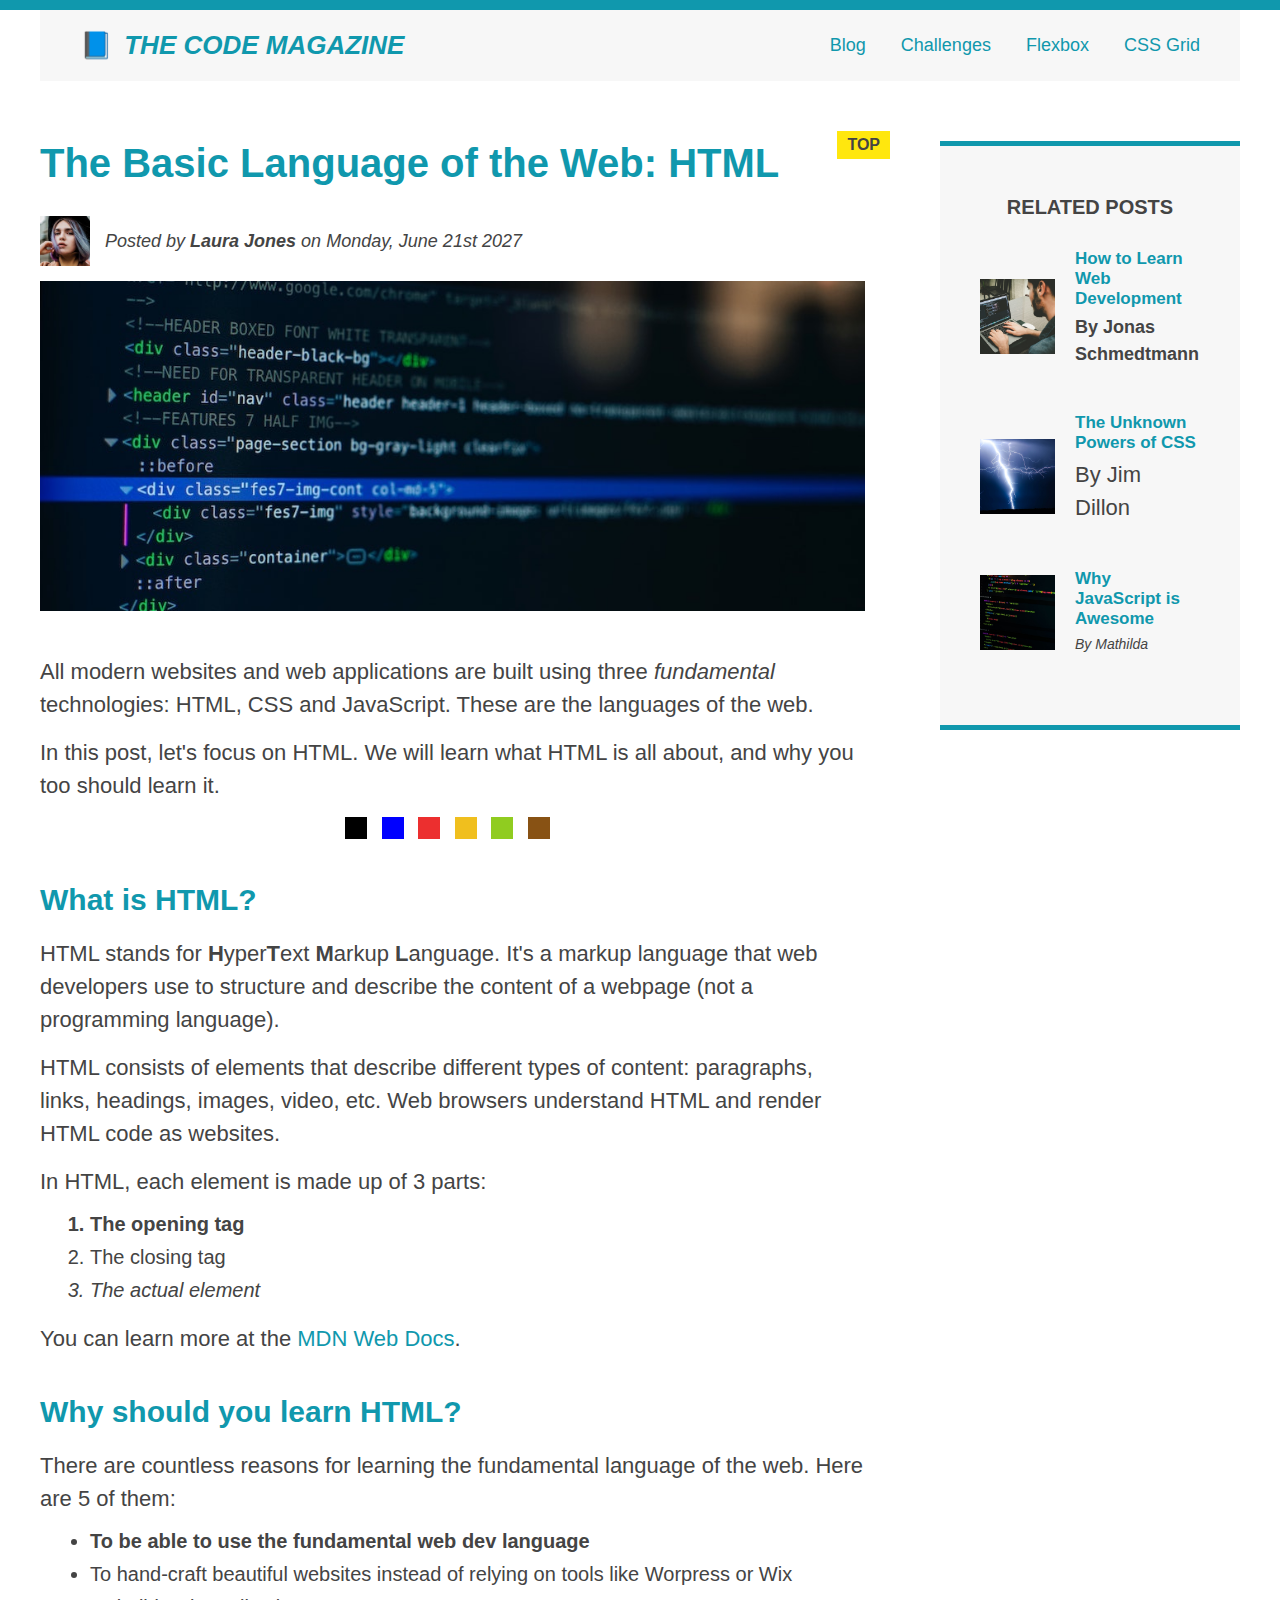
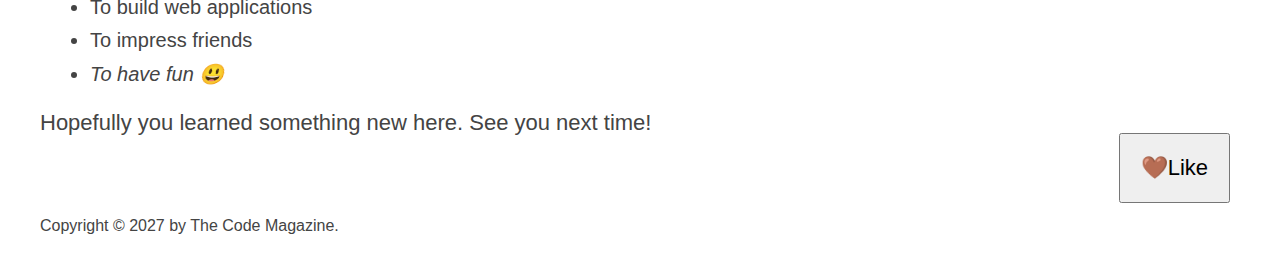
<file: index.html>
<!DOCTYPE html>
<html lang="en">
  <head>
    <meta charset="UTF-8" />
    <link href="style.css" rel="stylesheet" />
    <title>The Basic Language of the Web: HTML</title>
  </head>

  <body>
    <div class="container">
      <header class="main-header clearfix">
        <h1>📘 The Code Magazine</h1>

        <nav>
          <!-- <strong>This is the navigation</strong> -->
          <a href="blog.html">Blog</a>
          <a href="#">Challenges</a>
          <a href="flexbox.html">Flexbox</a>
          <a href="css-grid.html">CSS Grid</a>
        </nav>
      </header>
      <!-- ONLY NECESSARY FOR FLEXBOX -->
      <!-- <div class="row"> -->
      <article>
        <header class="post-header">
          <h2>The Basic Language of the Web: HTML</h2>
          <div class="author-box">
            <img
              src="img/laura-jones.jpg"
              alt="An author image of Laura Jones"
              height="50"
              width="50"
              class="author-img"
            />
            <p id="author" class="author">
              Posted by <strong>Laura Jones</strong> on Monday, June 21st 2027
            </p>
          </div>
          <img
            src="img/post-img.jpg"
            alt="HTML code on a screen"
            width="500"
            height="200"
            class="post-img"
          />
          <button class="like-button">🤎Like</button>
        </header>

        <p>
          All modern websites and web applications are built using three
          <em>fundamental</em>
          technologies: HTML, CSS and JavaScript. These are the languages of the
          web.
        </p>

        <p>
          In this post, let's focus on HTML. We will learn what HTML is all
          about, and why you too should learn it.
        </p>

        <div class="colors">
          <div class="color"></div>
          <div class="color color-blue"></div>
          <div class="color color-red"></div>
          <div class="color color-yellow"></div>
          <div class="color color-green"></div>
          <div class="color color-brown"></div>
        </div>

        <h3>What is HTML?</h3>

        <p>
          HTML stands for <strong>H</strong>yper<strong>T</strong>ext
          <strong>M</strong>arkup <strong>L</strong>anguage. It's a markup
          language that web developers use to structure and describe the content
          of a webpage (not a programming language).
        </p>
        <p>
          HTML consists of elements that describe different types of content:
          paragraphs, links, headings, images, video, etc. Web browsers
          understand HTML and render HTML code as websites.
        </p>
        <p>In HTML, each element is made up of 3 parts:</p>
        <ol>
          <li class="first-li">The opening tag</li>
          <li>The closing tag</li>
          <li>The actual element</li>
        </ol>
        <p>
          You can learn more at the
          <a
            href="https://developer.mozilla.org/en-US/docs/Web/HTML"
            target="_blank"
            >MDN Web Docs</a
          >.
        </p>

        <h3>Why should you learn HTML?</h3>
        <p>
          There are countless reasons for learning the fundamental language of
          the web. Here are 5 of them:
        </p>

        <ul>
          <li class="first-li">
            To be able to use the fundamental web dev language
          </li>
          <li>
            To hand-craft beautiful websites instead of relying on tools like
            Worpress or Wix
          </li>
          <li>To build web applications</li>
          <li>To impress friends</li>
          <li>To have fun 😃</li>
        </ul>
        <p>Hopefully you learned something new here. See you next time!</p>
      </article>

      <aside>
        <h4>Related posts</h4>

        <ul class="related-post">
          <li class="related-post1">
            <img
              src="img/related-1.jpg"
              alt="An related 1 photo"
              height="75"
              width="75"
            />
            <div>
              <a href="#" class="related-link">How to Learn Web Development</a>
              <p class="related-1">By Jonas Schmedtmann</p>
            </div>
          </li>
          <li class="related-post1">
            <img
              src="img/related-2.jpg"
              alt="An related 2 photo"
              height="75"
              width="75"
            />
            <div>
              <a href="#" class="related-link">The Unknown Powers of CSS</a>
              <p class="related-2">By Jim Dillon</p>
            </div>
          </li>
          <li class="related-post1">
            <img
              src="img/related-3.jpg"
              alt="An related 3 photo"
              height="75"
              width="75"
            />
            <div>
              <a href="#" class="related-link">Why JavaScript is Awesome</a>
              <p class="related-3">By Mathilda</p>
            </div>
          </li>
        </ul>
      </aside>
      <!-- </div> -->

      <footer>
        <p id="copyright" class="copyright text">
          Copyright &copy; 2027 by The Code Magazine.
        </p>
      </footer>
    </div>
  </body>
</html>
</file>
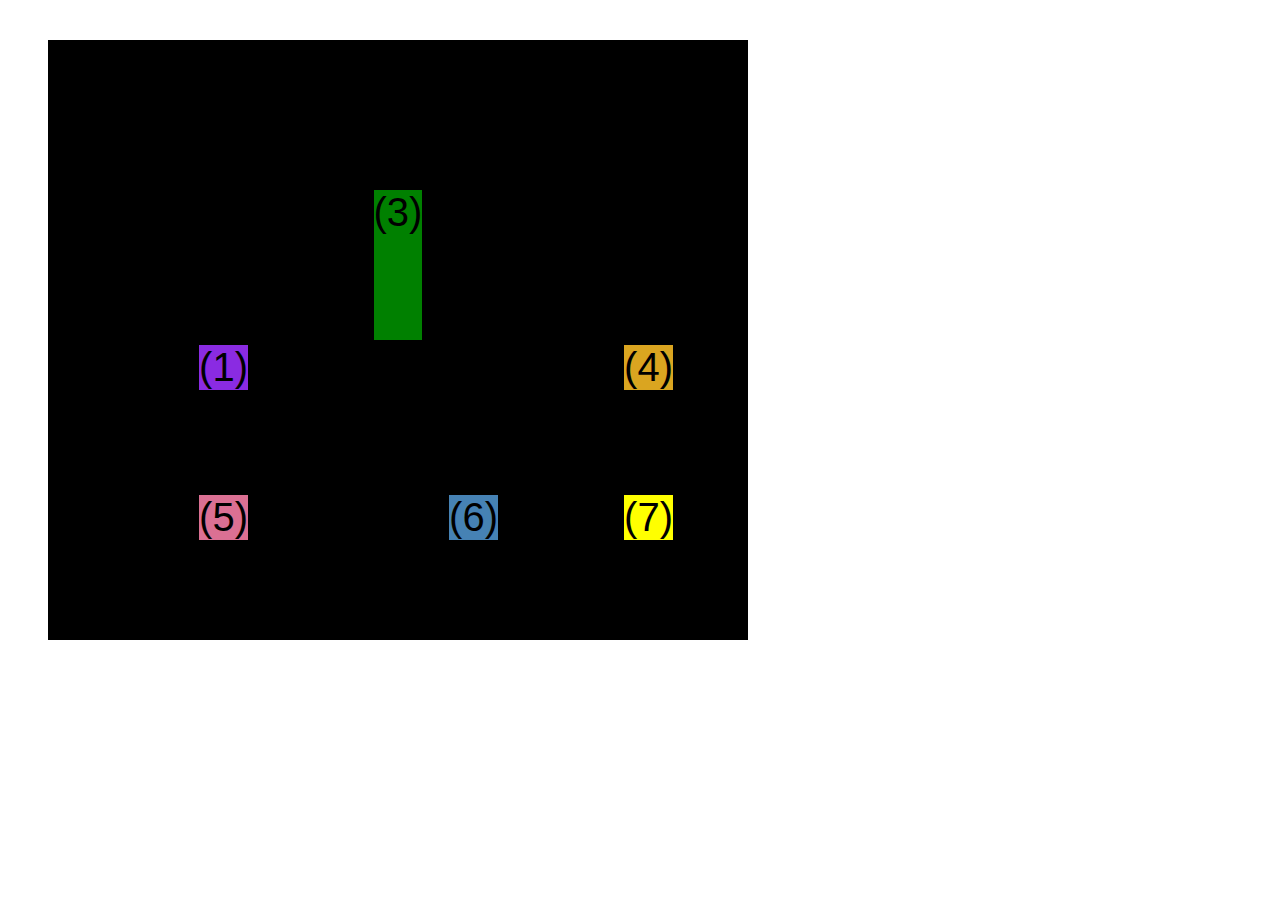
<file: css-grid.html>
<!DOCTYPE html>
<html lang="en">
  <head>
    <meta charset="UTF-8" />
    <meta http-equiv="X-UA-Compatible" content="IE=edge" />
    <meta name="viewport" content="width=device-width, initial-scale=1.0" />
    <title>CSS Grid</title>
    <style>
      .el--1 {
        background-color: blueviolet;
      }
      .el--2 {
        background-color: orangered;
      }
      .el--3 {
        background-color: green;
        height: 150px;
      }
      .el--4 {
        background-color: goldenrod;
      }
      .el--5 {
        background-color: palevioletred;
      }
      .el--6 {
        background-color: steelblue;
      }
      .el--7 {
        background-color: yellow;
      }
      .el--8 {
        background-color: crimson;
      }

      .container--1 {
        /* STARTER */
        font-family: sans-serif;
        background-color: #ddd;
        font-size: 30px;
        margin: 40px;

        /* CSS GRID */

        display: grid;
        /* grid-template-rows: 300px 200px; */
        /* grid-template-columns: 200px 200px 1fr 1fr; */
        /* grid-template-columns: 1fr 1fr 1fr auto; */
        grid-template-columns: repeat(4, 1fr);
        grid-template-rows: 1fr 1fr;
        /* height: 500px; */

        /* gap: 30px; */
        column-gap: 20px;
        row-gap: 40px;

        /* TEMPORARY */
        display: none;
      }
      .el--8 {
        grid-column: 2 / 3;
        /* grid-row: 1 / span 3; */
        grid-row: 1/ 2;
      }

      .el--2 {
        /* grid-column: 1 / 4; */
        /* grid-column: 1 / span 4; */
        grid-column: 1 / -1;
        grid-row: 2;
      }

      /* .el--6 { */
      /* grid-row: 3 / 5; */
      /* } */

      .container--2 {
        /* STARTER */
        font-family: sans-serif;
        background-color: black;
        font-size: 40px;
        margin: 40px;

        width: 700px;
        height: 600px;

        /* CSS GRID */
        display: grid;
        grid-template-columns: 125px 200px 125px;
        grid-template-rows: 250px 100px;
        gap: 50px;

        /* aligning tracks inside container distribute empty space */
        justify-content: center;
        /* justify-content: space-between; */
        align-content: center;

        /* Aligning items inside cells: moving items around inside cells */
        align-items: end;
        justify-items: end;
      }

      .el--3 {
        align-self: center;
        justify-self: center;
      }
    </style>
  </head>
  <body>
    <div class="container--1">
      <div class="el el--1">(1) HTML</div>
      <div class="el el--2">(2) and</div>
      <div class="el el--3">(3) CSS</div>
      <div class="el el--4">(4) are</div>
      <div class="el el--5">(5) amazing</div>
      <div class="el el--6">(6) languages</div>
      <!-- <div class="el el--7">(7) to</div> -->
      <div class="el el--8">(8) learn</div>
    </div>

    <div class="container--2">
      <div class="el el--1">(1)</div>
      <div class="el el--3">(3)</div>
      <div class="el el--4">(4)</div>
      <div class="el el--5">(5)</div>
      <div class="el el--6">(6)</div>
      <div class="el el--7">(7)</div>
    </div>
  </body>
</html>
</file>
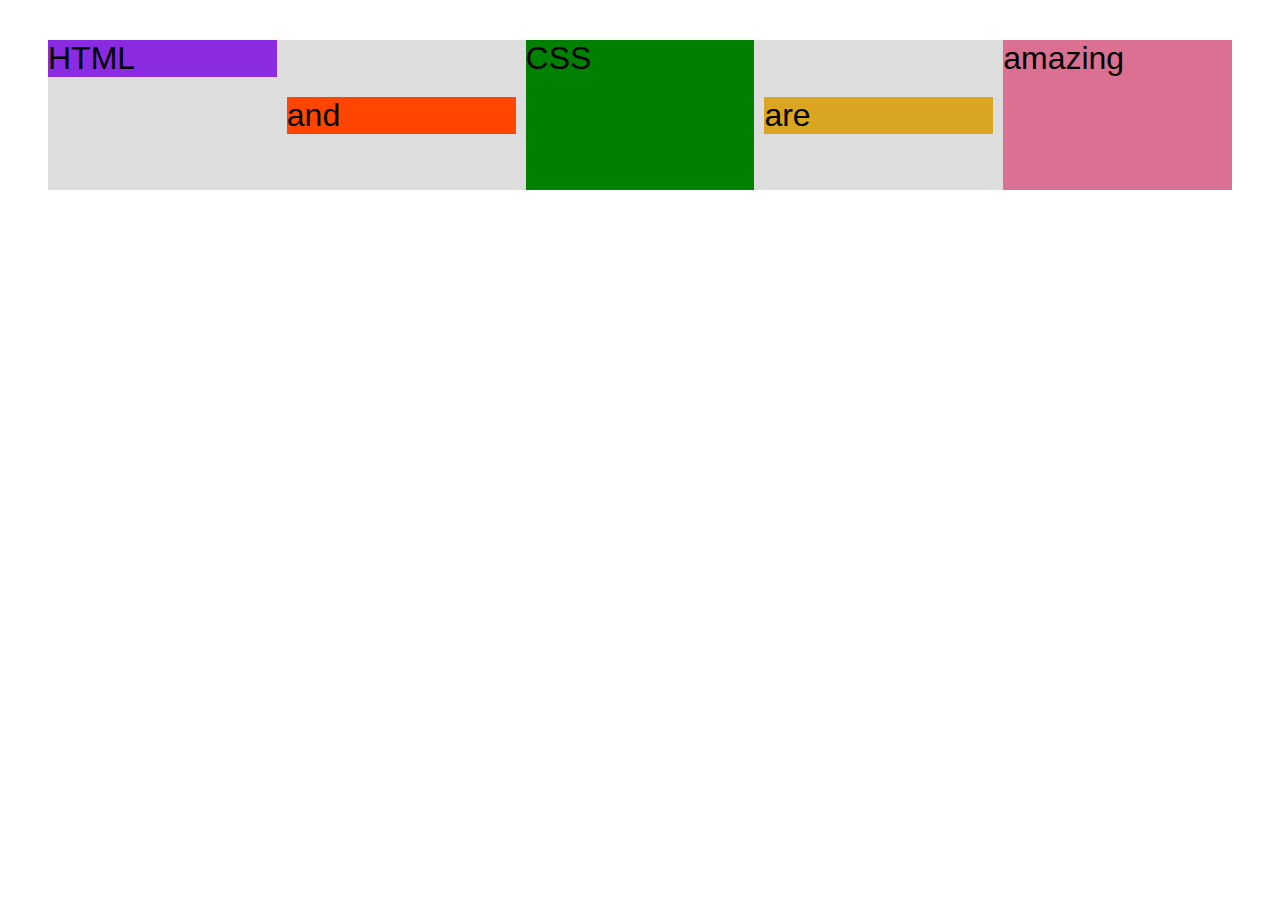
<file: flexbox.html>
<!DOCTYPE html>
<html lang="en">
  <head>
    <meta charset="UTF-8" />
    <meta http-equiv="X-UA-Compatible" content="IE=edge" />
    <meta name="viewport" content="width=device-width, initial-scale=1.0" />
    <title>Flexbox</title>
    <style>
      .el--1 {
        background-color: blueviolet;
      }
      .el--2 {
        background-color: orangered;
      }
      .el--3 {
        background-color: green;
        height: 150px;
      }
      .el--4 {
        background-color: goldenrod;
      }
      .el--5 {
        background-color: palevioletred;
      }
      .el--6 {
        background-color: steelblue;
      }
      .el--7 {
        background-color: yellow;
      }
      .el--8 {
        background-color: crimson;
      }

      .container {
        /* STARTER */
        font-family: sans-serif;
        background-color: #ddd;
        font-size: 32px;
        margin: 40px;

        /* FLEXBOX */
        display: flex;
        align-items: center;
        justify-content: flex-start;
        gap: 10px;
      }

      .el {
        /* DEFAULTS: */
        /* flex-grow: 0;
        flex-shrink: 1;
        flex-basis: auto; */

        /* flex-basis: 200px; */
        /* flex-shrink: 0; */
        /* flex: 0 0 200px; */
        /* flex-grow: 1; */

        flex: 1;
      }

      .el--1 {
        align-self: flex-start;
        /* order: 2; */
        /* flex-grow: 3; */
      }

      .el--5 {
        align-self: stretch;
        order: 1;
      }

      .el--6 {
        order: -1;
      }
    </style>
  </head>
  <body>
    <div class="container">
      <div class="el el--1">HTML</div>
      <div class="el el--2">and</div>
      <div class="el el--3">CSS</div>
      <div class="el el--4">are</div>
      <div class="el el--5">amazing</div>
      <!-- <div class="el el--6">languages</div> -->
      <!-- <div class="el el--7">to</div>
      <div class="el el--8">learn</div> -->
    </div>
  </body>
</html>
</file>
<file: style.css>
* {
  margin: 0;
  padding: 0;
  box-sizing: border-box;
}
/* PAGE SECTIONS */
body {
  color: #444;
  font-family: sans-serif;

  border-top: 10px solid #1098ad;
  position: relative;
}

.container {
  width: 1200px;
  margin: 0 auto;
}

.main-header {
  background-color: #f7f7f7;
  padding: 20px 40px;
  /* margin-bottom: 60px; */
  /* height: 80px; */
}

nav {
  font-size: 18px;
  text-align: center;
}

article {
  /* margin-bottom: 60px; */
}

.post-header {
  margin-bottom: 40px;
  /* position: relative; */
}

aside {
  background-color: #f7f7f7;
  border-top: 5px solid #1098ad;
  border-bottom: 5px solid #1098ad;
  padding: 50px 40px;
}
/* SMALLER ELEMENTS */

h1,
h2,
h3 {
  color: #1098ad;
}

h1 {
  font-size: 26px;
  text-transform: uppercase;
  font-style: italic;
}

h2 {
  font-size: 40px;
  margin-bottom: 30px;
}

h3 {
  font-size: 30px;
  margin-bottom: 20px;
  margin-top: 40px;
}

h4 {
  font-size: 20px;
  text-transform: uppercase;
  text-align: center;
  margin-bottom: 30px;
}

p {
  font-size: 22px;
  line-height: 1.5;
  margin-bottom: 15px;
}

ul,
ol {
  margin-left: 50px;
  margin-bottom: 20px;
}
li {
  font-size: 20px;
  margin-bottom: 10px;
  /* display: inline; */
  /* cursor: pointer; */
}

li:last-child {
  margin-bottom: 0;
}

/* footer p {
  font-size: 16px;
} */

/* article header p {
  font-style: italic;
} */

#author {
  font-style: italic;
  font-size: 18px;
}

#copyright {
  font-size: 16px;
}

.related-1 {
  font-size: 18px;
  font-weight: bold;
}

/* selector classes */

.related-post {
  list-style: none;
  margin-left: 0;
}

/* body {
  background-color: rgb(0, 0, 255);
} */

/* .first-li {
  font-weight: bold;
} */

/* pseudo-classes */

li:first-child {
  font-weight: bold;
}

li:last-child {
  font-style: italic;
}

/* li:nth-child(even) {
  color: red;
} */

/* Misconception this won't work! */
article p:first-child {
  color: red;
}

/* Styling links */

a:link {
  color: #1098ad;
  text-decoration: none;
}

a:visited {
  color: #1098ad;
}

a:hover {
  color: orangered;
  font-weight: bold;
  text-decoration: underline orangered;
}

a:active {
  background-color: black;
  font-style: italic;
}

.post-img {
  width: 100%;
  height: auto;
}

nav a:link {
  /* background-color: orangered;
  margin: 20px;
  padding: 20px;

  display: block; */

  margin-right: 30px;
  display: inline-block;
}

nav a:link:last-child {
  margin-right: 0;
}
.like-button {
  font-size: 22px;
  padding: 20px;
  cursor: pointer;

  position: absolute;
  /* top: 50px;
  left: 50px; */
  bottom: 50px;
  right: 50px;
}

h1::first-letter {
  font-style: normal;
  margin-right: 5px;
}

/* h3 + p::first-line {
  color: red;
} */

h2 {
  /* background-color: orange; */
  position: relative;
}

h2::after {
  content: "TOP";
  background-color: #ffe70e;
  color: #444;
  font-size: 16px;
  font-weight: bold;
  display: inline-block;
  padding: 5px 10px;
  position: absolute;
  top: -10px;
  right: -25px;
}

.color {
  background-color: #000;
  height: 22px;
  width: 22px;
  display: inline-block;
  margin-right: 10px;
}

article div {
  text-align: center;
}

.color-blue {
  background-color: blue;
}
.color-red {
  background-color: #ec2f2f;
}
.color-yellow {
  background-color: #f0bf1e;
}
.color-green {
  background-color: #90cc20;
}
.color-brown {
  background-color: #885214;
}

/* LVHA */

/* Resolving conflicts */

/* #copyright {
  color: red;
}

.copyright {
  color: blue;
}

.text {
  color: yellow;
}

footer p {
  color: green !important;
} */

/* nav a:link,
nav p {
  font-size: 18px;
} */

/* FLOATS */

/* .author-img {
  float: left;
  margin-bottom: 20px;
}

.author {
  float: left;
  margin-top: 10px;
  margin-left: 20px;
}

h1 {
  float: left;
}

nav {
  float: right;
}

.clearfix::after {
  clear: both;
  content: "";
  display: block;
}

article {
  width: 825px;
  float: left;
}

aside {
  width: 300px;
  float: right;
}

footer {
  clear: both;
} */

/* USING FLEXBOX */

.main-header {
  display: flex;
  align-items: center;
  justify-content: space-between;
}

.author-box {
  display: flex;
  align-items: center;
  margin-bottom: 15px;
}

.author {
  margin-bottom: 0;
  margin-left: 15px;
}

.related-post1 {
  display: flex;
  align-items: center;
  gap: 20px;
  margin-bottom: 30px;
}

.related-link:link {
  font-size: 17px;
  font-weight: bold;
  font-style: normal;
  margin-bottom: 5px;
  display: block;
}
.related-3 {
  margin-bottom: 0;
  font-size: 14px;
  font-weight: normal;
  font-style: italic;
}

/* FLEXBOX LAYOUT */

/* .row {
  display: flex;
  align-items: flex-start;
  gap: 75px;
  margin-bottom: 60px;
}

article {
  flex: 1;
  margin-bottom: 0;
}

aside {
  flex: 0 0 300px;
} */

/* CSS GRID LAYOUT  */

.container {
  display: grid;
  grid-template-columns: 1fr 300px;
  column-gap: 75px;
  row-gap: 60px;
  align-items: start;
}

.main-header {
  /* grid-column: 1 / span 2; */
  grid-column: 1 / -1;
}

article {
  /* row-gap: 60px; */
}

aside {
}

footer {
  /* background-color: #1098ad; */
  grid-column: 1 / -1;
}
</file>
